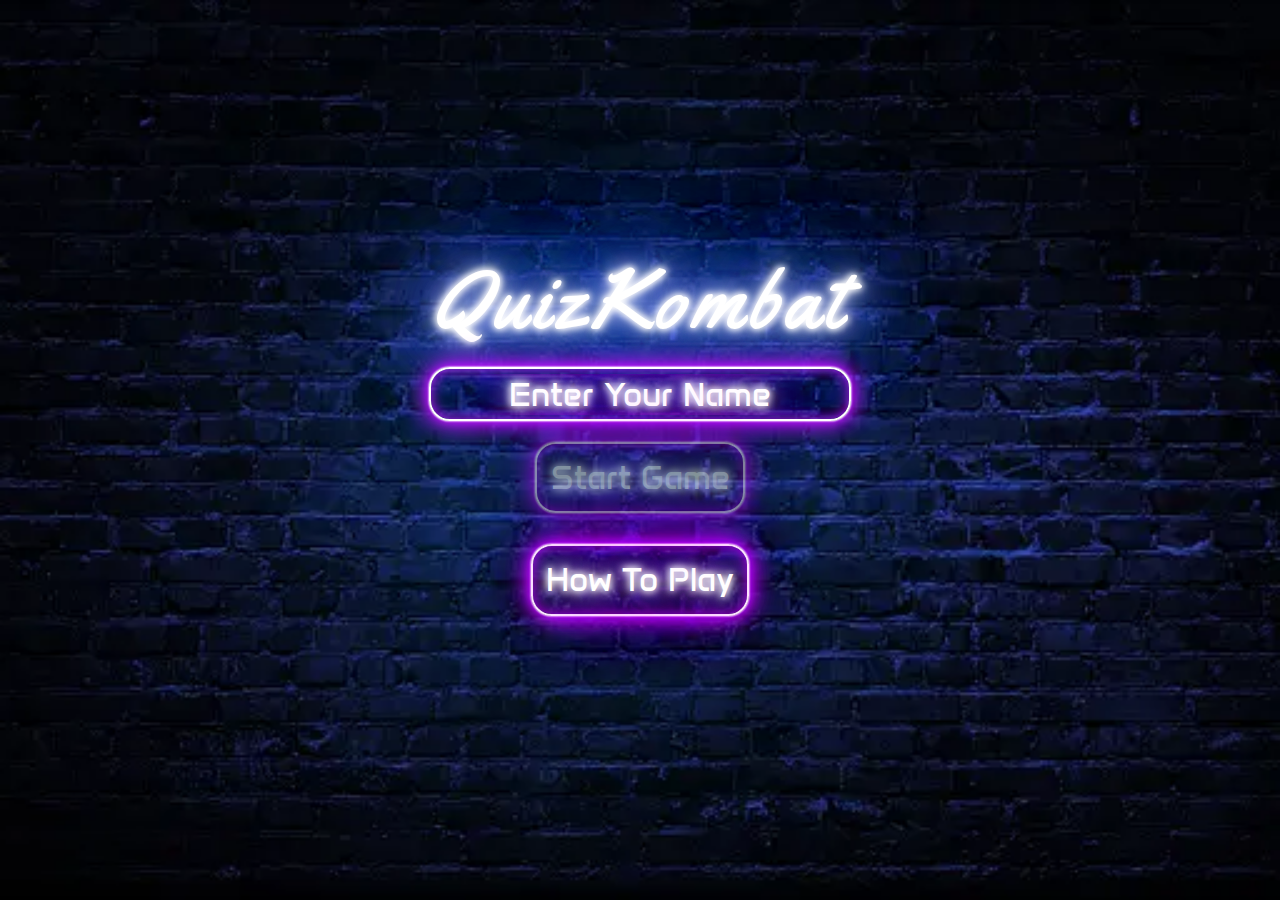
<file: index.html>
<!DOCTYPE html>
<html lang="en">
  <head>
    <meta charset="UTF-8" />
    <meta name="viewport" content="width=device-width, initial-scale=1.0" />
    <!-- Keywords to improve SEO -->
    <meta name="description" content="Quiz Website" />
    <meta name="keywords" content="Quiz, Game, Competition" />
    <meta name="author" content="QuizKombat" />
    <!-- Embedded google font links -->
    <link rel="preconnect" href="https://fonts.googleapis.com" />
    <link rel="preconnect" href="https://fonts.gstatic.com" crossorigin />
    <link
      href="https://fonts.googleapis.com/css2?family=Anta&display=swap"
      rel="stylesheet"
    />
    <link
      href="https://fonts.googleapis.com/css?family=Yellowtail:400"
      rel="stylesheet"
      type="text/css"
    />
    <link rel="stylesheet" href="assets/css/style.css" />
    <title>QuizKombat</title>
    <!-- Favicon -->
    <link rel="icon" type="image/x-icon" href="assets/images/favicon.png" />
  </head>
  <body>
    <!-- Container for the website's title, players name input, start game button and how to play accordion -->
    <div class="container">
      <div id="home" class="flex-center flex-column">
        <a href="index.html" class="neon-text-blue">QuizKombat</a>
        <div class="name-container neon-button no-margin">
          <input
            id="name"
            type="text"
            class="neon-text-pink no-margin text-align-center"
            placeholder="Enter Your Name"
          />
        </div>
        <a
          id="startGameButton"
          class="neon-button neon-text-pink disabled"
          href="game.html"
          >Start Game</a
        >

        <!-- Html for accordion -->
        <button class="accordion neon-button neon-text-pink">
          How To Play
        </button>
        <div class="panel">
          <p>
            Enter your name, click on Start Game button to play QuizKombat<br />
            Select the difficulty of the questions. You will be presented with
            10 general knowledge questions, answer the question by clicking on
            the answer you think is correct.<br />
            Good Luck!
          </p>
        </div>
      </div>
    </div>
    <!-- link to script.js -->
    <script src="assets/js/script.js"></script>
    <script src="assets/js/game.js"></script>
  </body>
</html>
</file>
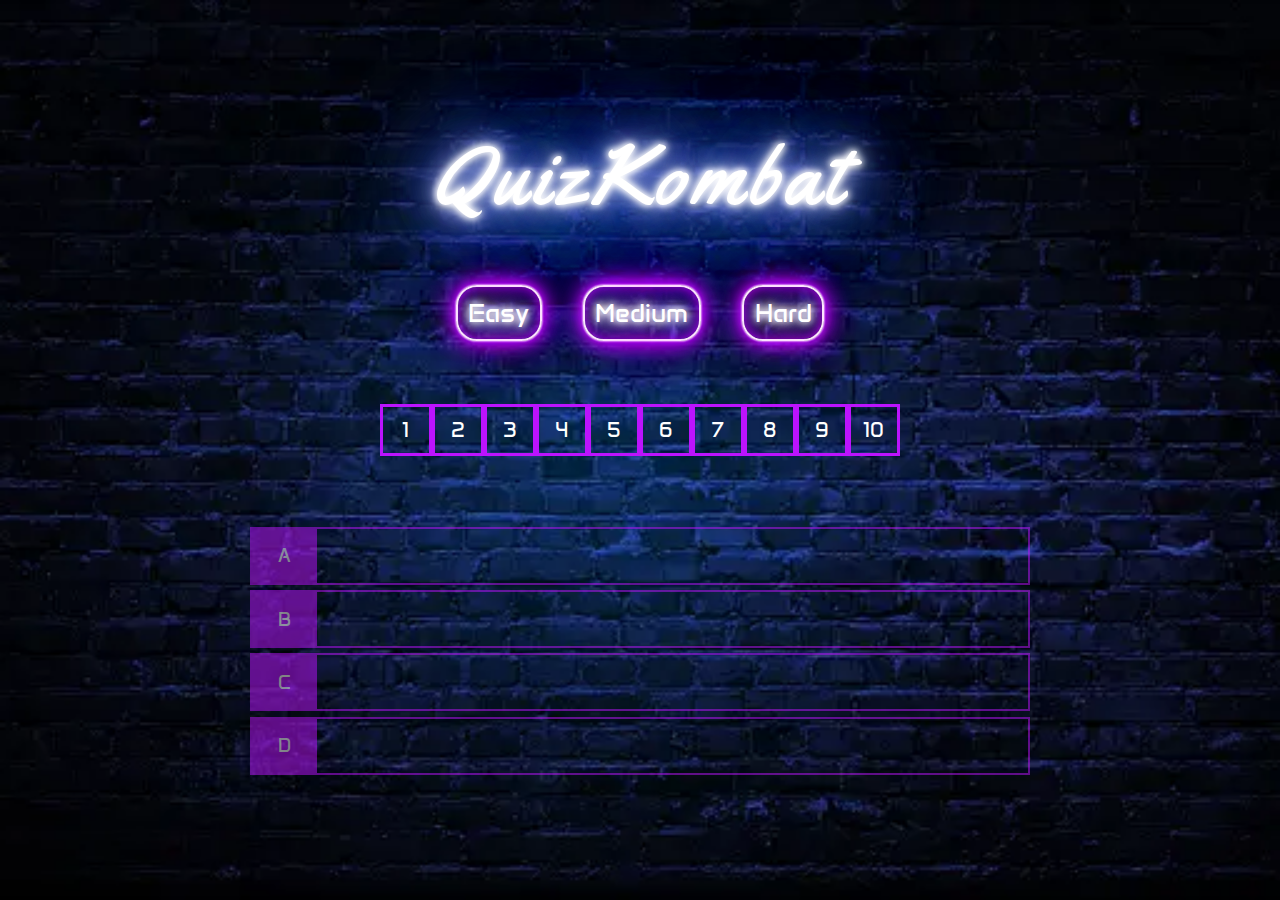
<file: game.html>
<!DOCTYPE html>
<html lang="en">
  <head>
    <meta charset="UTF-8" />
    <meta name="viewport" content="width=device-width, initial-scale=1.0" />
    <!-- Keywords to improve SEO -->
    <meta name="description" content="Quiz Website" />
    <meta name="keywords" content="Quiz, Game, Competition" />
    <meta name="author" content="QuizKombat" />
    <!-- Embedded google font links -->
    <link rel="preconnect" href="https://fonts.googleapis.com" />
    <link rel="preconnect" href="https://fonts.gstatic.com" crossorigin />
    <link
      href="https://fonts.googleapis.com/css2?family=Anta&display=swap"
      rel="stylesheet"
    />
    <link
      href="https://fonts.googleapis.com/css?family=Yellowtail:400"
      rel="stylesheet"
      type="text/css"
    />
    <link
      rel="stylesheet"
      href="https://maxcdn.bootstrapcdn.com/font-awesome/4.7.0/css/font-awesome.min.css"
      type="text/css"
    />
    <link rel="stylesheet" href="assets/css/style.css" />
    <title>QuizKombat</title>
    <!-- Favicon -->
    <link rel="icon" type="image/x-icon" href="assets/images/favicon.png" />
  </head>
  <body>
    <!-- Container for the website's title, difficulty buttons, progress bar, question and answer choices  -->
    <div class="container">
      <div id="game" class="flex-column">
        <div class="flex-center flex-column">
          <a href="index.html" class="neon-text-blue">QuizKombat</a>
        </div>
        <div class="stats-container">
          <button id="easy" class="neon-button neon-text-pink gameDifficulty">
            Easy
          </button>
          <button id="medium" class="neon-button neon-text-pink gameDifficulty">
            Medium
          </button>
          <button id="hard" class="neon-button neon-text-pink gameDifficulty">
            Hard
          </button>
        </div>
        <!-- html for progress bar -->
        <div class="stats-container">
          <div class="box">1</div>
          <div class="box">2</div>
          <div class="box">3</div>
          <div class="box">4</div>
          <div class="box">5</div>
          <div class="box">6</div>
          <div class="box">7</div>
          <div class="box">8</div>
          <div class="box">9</div>
          <div class="box">10</div>
        </div>
        <!-- html to display question -->
        <h2 id="question"></h2>
        <!-- html to display answer choices -->
        <div class="choice-container">
          <p class="choice-prefix">A</p>
          <p class="choice-text"></p>
          <p class="answer-outcome">
            <i class="fa fa-check correct-icon"></i
            ><i class="fa fa-times incorrect-icon"></i>
          </p>
        </div>
        <div class="choice-container">
          <p class="choice-prefix">B</p>
          <p class="choice-text"></p>
          <p class="answer-outcome">
            <i class="fa fa-check correct-icon"></i
            ><i class="fa fa-times incorrect-icon"></i>
          </p>
        </div>
        <div class="choice-container">
          <p class="choice-prefix">C</p>
          <p class="choice-text"></p>
          <p class="answer-outcome">
            <i class="fa fa-check correct-icon"></i
            ><i class="fa fa-times incorrect-icon"></i>
          </p>
        </div>
        <div class="choice-container">
          <p class="choice-prefix">D</p>
          <p class="choice-text"></p>
          <p class="answer-outcome">
            <i class="fa fa-check correct-icon"></i
            ><i class="fa fa-times incorrect-icon"></i>
          </p>
        </div>
      </div>
    </div>
    <!-- link to game.js -->
    <script src="assets/js/questions.js"></script>
    <script src="assets/js/game.js"></script>
  </body>
</html>
</file>
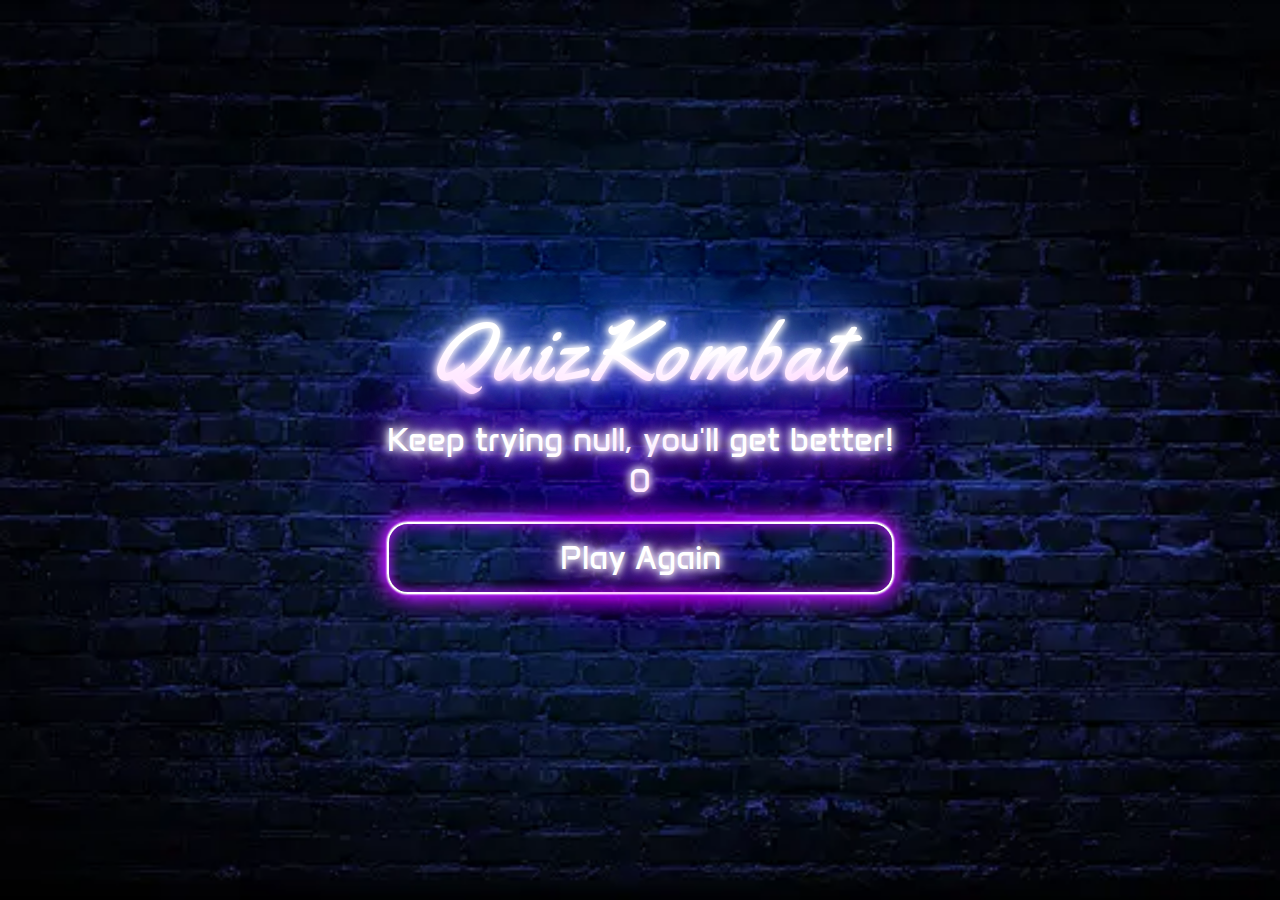
<file: score.html>
<!DOCTYPE html>
<html lang="en">
  <head>
    <meta charset="UTF-8" />
    <meta name="viewport" content="width=device-width, initial-scale=1.0" />
    <!-- Keywords to improve SEO -->
    <meta name="description" content="Quiz Website" />
    <meta name="keywords" content="Quiz, Game, Competition" />
    <meta name="author" content="QuizKombat" />
    <!-- Embedded google font links -->
    <link rel="preconnect" href="https://fonts.googleapis.com" />
    <link rel="preconnect" href="https://fonts.gstatic.com" crossorigin />
    <link
      href="https://fonts.googleapis.com/css2?family=Anta&display=swap"
      rel="stylesheet"
    />
    <link
      href="https://fonts.googleapis.com/css?family=Yellowtail:400"
      rel="stylesheet"
      type="text/css"
    />
    <!-- Fontawsome link -->
    <link
      rel="stylesheet"
      href="https://maxcdn.bootstrapcdn.com/font-awesome/4.7.0/css/font-awesome.min.css"
      type="text/css"
    />
    <link rel="stylesheet" href="assets/css/style.css" />
    <title>QuizKombat</title>
    <!-- Favicon -->
    <link rel="icon" type="image/x-icon" href="assets/images/favicon.png" />
  </head>
  <body>
    <!-- Container to display website title, players name, score and button to play the quiz again -->
    <div class="container">
      <div class="flex-center flex-column">
        <a href="index.html" class="neon-text-blue">QuizKombat</a>
        <div class="final-score">
          <p class="neon-text-pink" id="final-score-text"></p>
          <p class="neon-text-pink" id="final-score-number"></p>
          <a class="neon-button neon-text-pink" href="game.html">Play Again</a>
        </div>
      </div>
    </div>
    <!-- link to score.js -->
    <script src="assets/js/score.js"></script>
  </body>
</html>
</file>
<file: assets/css/style.css>
/* ************************************************************************** Setting the CSS for all pages */
:root {
  font-size: 65%;
}

* {
  box-sizing: border-box;
  margin: 0;
  padding: 0;
}

body {
  background-image: url(../images/brickwall2.webp);
  background-size: cover;
  background-position: center;
  background-color: black;
}
/* ***************************************************************************CSS Code for Home Page */

.container {
  width: 100vw;
  height: 100vh;
  display: flex;
  justify-content: center;
  align-items: center;
  max-width: 80rem;
  min-width: 40%;
  margin: 0 auto;
  padding: 2%;
}

.container > * {
  width: 100%;
}

.flex-column {
  display: flex;
  flex-direction: column;
}

.flex-center {
  justify-content: center;
  align-items: center;
}

.text-align-center {
  text-align: center;
}

.container a {
  margin-bottom: 10px;
}

.panel {
  text-align: center;
  padding: 0 18px;
  max-height: 0;
  overflow: hidden;
  transition: max-height 0.2s ease-out;
  border-radius: 20px;
  margin: 20px;
}

.expanded {
  max-height: 220px;
}

.panel p {
  font-family: "Anta", sans-serif;
  letter-spacing: 2px;
  font-size: 30px;
  color: white;
  font-weight: 500;
}

.accordion {
  margin-top: 10px;
}

/* Code used from css-tricks.com */

.neon-button {
  margin-top: 2rem;
  cursor: pointer;
  background: none;
  border: 0.2rem solid #fff;
  border-radius: 2rem;
  padding: 0.4em;
  box-shadow: 0 0 0.2rem #fff, 0 0 0.2rem #fff, 0 0 2rem #bc13fe,
    0 0 0.8rem #bc13fe, 0 0 2.8rem #bc13fe, inset 0 0 1.3rem #bc13fe;
}

.neon-text-blue {
  font-size: 8rem;
  font-weight: 400;
  letter-spacing: 0.5rem;
  font-family: "Yellowtail", sans-serif;
  text-decoration: none;
  color: #fff;
  text-shadow: 0 0 7px #fff, 0 0 10px #fff, 0 0 21px #fff, 0 0 42px #5271ff,
    0 0 82px #5271ff, 0 0 92px #5271ff, 0 0 102px #5271ff, 0 0 151px #5271ff;
}

.neon-text-pink {
  text-decoration: none;
  font-size: 3.2rem;
  font-weight: 400;
  font-family: "Anta", sans-serif;
  color: #fff;
  text-shadow: 0 0 7px #fff, 0 0 10px #fff, 0 0 21px #fff, 0 0 42px #bc13fe,
    0 0 82px #bc13fe, 0 0 92px #bc13fe, 0 0 102px #bc13fe, 0 0 151px #bc13fe;
}

.neon-button:hover {
  box-shadow: 0 0 0.2rem #fff, 0 0 0.2rem #fff, 0 0 2rem #5271ff,
    0 0 0.8rem #5271ff, 0 0 2.8rem #5271ff, inset 0 0 1.3rem #5271ff;
}

.neon-text-pink::placeholder {
  text-decoration: none;
  font-size: 3.2rem;
  font-weight: 400;
  font-family: "Anta", sans-serif;
  color: #fff;
  text-shadow: 0 0 7px #fff, 0 0 10px #fff, 0 0 21px #fff, 0 0 42px #bc13fe,
    0 0 82px #bc13fe, 0 0 92px #bc13fe, 0 0 102px #bc13fe, 0 0 151px #bc13fe;
}

.no-margin.neon-button {
  margin-top: 0;
}

.name-container {
  display: flex;
  flex-direction: column;
}

.name-container input {
  background-color: transparent;
  border: none;
}

input[type="text"]:focus {
  outline: none;
  background-color: transparent;
}

.name-container button {
  background-color: transparent;
  border: none;
  cursor: pointer;
  padding-right: 1rem;
}

.text-size.neon-text-pink {
  font-size: medium;
}

.disabled {
  pointer-events: none;
  opacity: 0.5;
}

/* ****************************************************************************Game.html CSS */

h2 {
  color: #fff;
  font-size: 5rem;
  font-family: "Anta", sans-serif;
  font-weight: 400;
  letter-spacing: 5px;
}

.choice-container {
  font-family: "Anta", sans-serif;
  display: flex;
  margin-bottom: 0.5rem;
  width: 100%;
  font-size: 1.8rem;
  border: 0.2rem solid rgb(188, 19, 254);
}

#question {
  margin-bottom: 50px;
}

.choice-prefix {
  color: #fff;
  margin: 0;
  padding: 1.5rem 2.5rem;
  background-color: #bc13fe;
}

.choice-text {
  color: #fff;
  padding: 1.5rem;
  width: 100%;
}

.choice-container:hover {
  cursor: pointer;
  box-shadow: 0 0 0.2rem #fff, 0 0 0.2rem #fff, 0 0 2rem #5271ff,
    0 0 0.8rem #5271ff, 0 0 2.8rem #5271ff, inset 0 0 1.3rem #5271ff;
}

.correct {
  background-color: #78bc61;
  color: white;
}

.incorrect {
  background-color: #d53b20;
  color: white;
}

.answer-outcome {
  color: #fff;
  margin: 0;
  padding: 1.5rem 2.5rem;
  text-align: center;
}

.correct-icon {
  display: none;
}

.correct .correct-icon {
  display: block;
}

.incorrect-icon {
  display: none;
  font-size: 30px;
}

.incorrect .incorrect-icon {
  display: block;
}

.stats-container {
  font-family: "Anta", sans-serif;
  width: 100vw;
  display: flex;
  justify-content: center;
  align-items: center;
  text-align: center;
  padding: 2rem;
  color: #fff;
  font-size: 2rem;
  max-width: 80%;
  min-width: 40%;
  margin: 0 auto;
}

.stats-container button {
  margin: 2rem;
  font-size: 2.5rem;
}

.box {
  border: #bc13fe solid;
  padding: 1rem;
  width: 5rem;
  height: 5rem;
}

.progress-counter {
  background-color: #bc13fe;
}

/* ************************************************************************Score.html styling */

.final-score {
  display: flex;
  flex-direction: column;
  text-align: center;
}

.final-score p {
  font-family: "Anta", sans-serif;
}

.container-404 {
  display: flex;
  flex-direction: column;
  align-items: center;
  text-align: center;
  margin-top: 2.5rem;
}

.container-404 .neon-button {
  width: 25rem;
  height: 10rem;
  font-size: 3rem;
  padding: 2rem 2rem;
}

/* ****************************************************************************Media Queries */

@media screen and (max-width: 425px) {
  :root {
    font-size: 42.5%;
  }
  .container {
    padding-left: 2rem;
    padding-right: 2rem;
  }
  .panel p {
    font-size: 2rem;
  }
}
</file>
